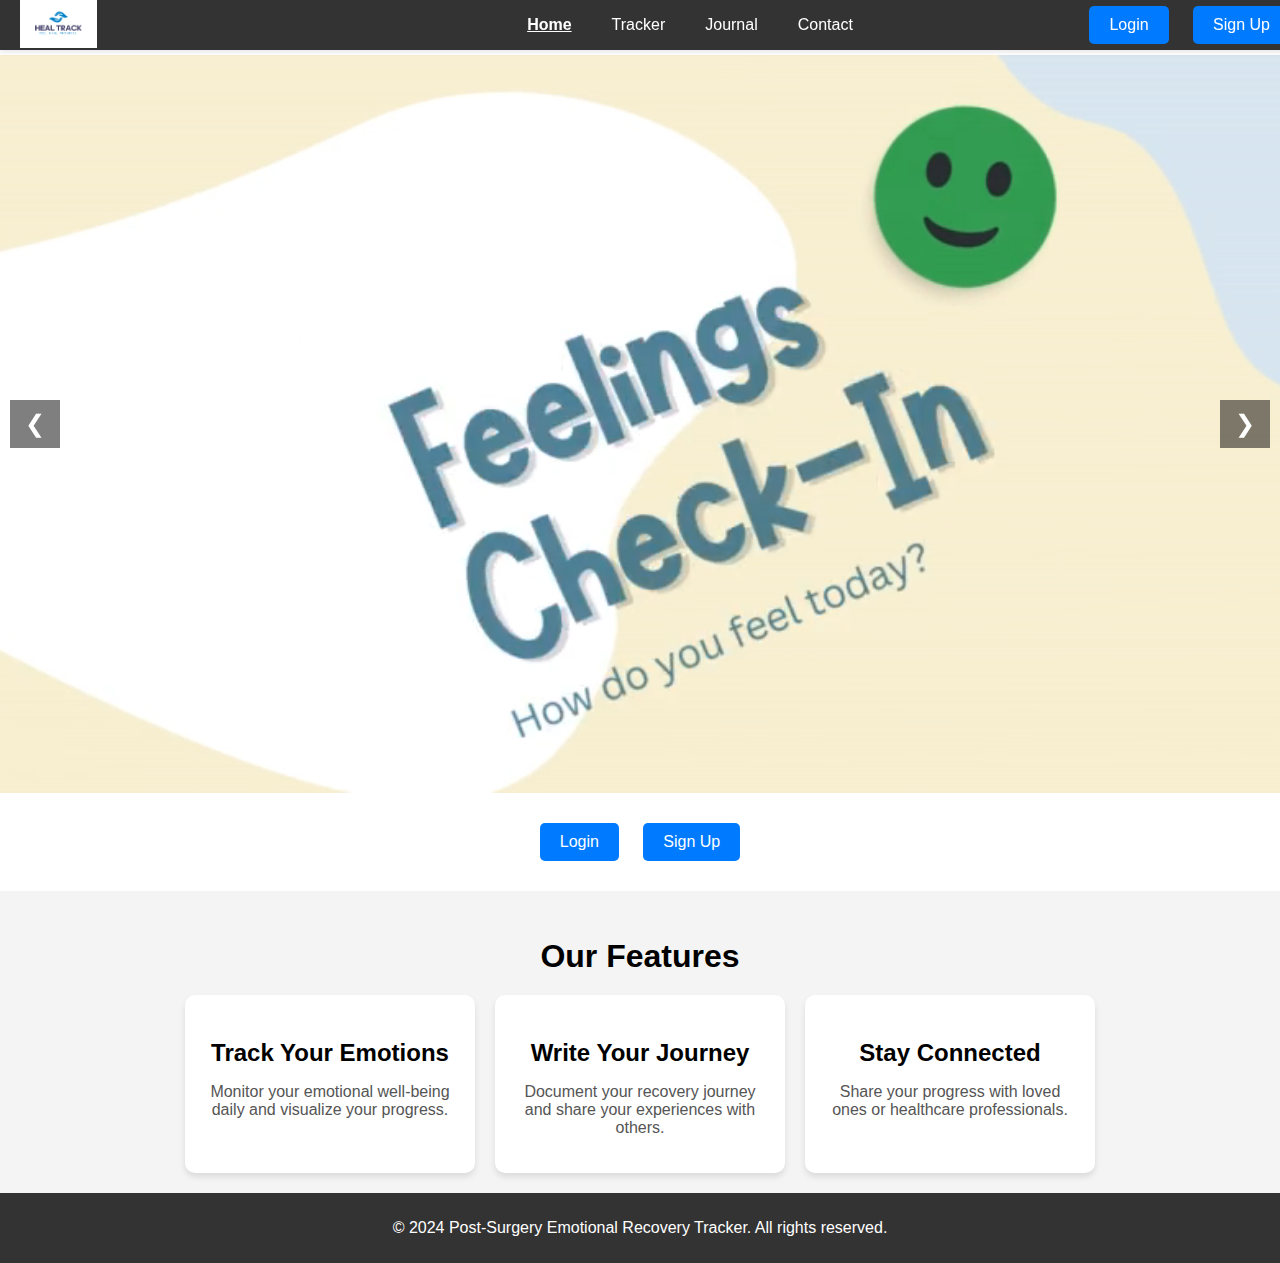
<file: index.html>
<!DOCTYPE html>
<html lang="en">
<head>
    <meta charset="UTF-8">
    <meta name="viewport" content="width=device-width, initial-scale=1.0">
    <title>Post-Surgery Emotional Recovery Tracker</title>
    <link rel="stylesheet" href="css/styles.css">
    <link rel="stylesheet" href="css/navbar.css">
    
</head>
<body>
    <!-- Navbar -->
    <nav class="navbar">
        <div class="logo">
            <img src="assets/logo.png" alt="Logo">
        </div>
        <ul class="nav-links">
            <li><a href="index.html" class="active">Home</a></li>
            <li><a href="tracker.html">Tracker</a></li>
            <li><a href="journal.html">Journal</a></li>
            <li><a href="contact.html">Contact</a></li>
        </ul>
        <!-- Login and Sign Up Buttons -->
        <div class="auth-buttons">
            <button id="navbar-login-btn">Login</button>
            <button id="navbar-signup-btn">Sign Up</button>
        </div>
    </nav>

    <!-- Video Slider -->
    <div class="slider">
        <button class="prev" onclick="changeSlide(-1)">&#10094;</button>
        <div class="video-container">
            <video id="video1" class="active" muted autoplay loop>
                <source src="assets/videos/video1.mp4" type="video/mp4">
                Your browser does not support the video tag.
            </video>
            <video id="video2" muted autoplay loop>
                <source src="assets/videos/video2.mp4" type="video/mp4">
                Your browser does not support the video tag.
            </video>
            <video id="video3" muted autoplay loop>
                <source src="assets/videos/video3.mp4" type="video/mp4">
                Your browser does not support the video tag.
            </video>
        </div>
        <button class="next" onclick="changeSlide(1)">&#10095;</button>
    </div>

    <!-- Login and Signup Buttons -->
    <div class="auth-buttons">
        <button id="slider-login-btn">Login</button>
        <button id="slider-signup-btn">Sign Up</button>
    </div>

    <!-- Features Section -->
    <section id="features">
        <h2>Our Features</h2>
        <div class="features-list">
            <div class="feature-item">
                <h3>Track Your Emotions</h3>
                <p>Monitor your emotional well-being daily and visualize your progress.</p>
            </div>
            <div class="feature-item">
                <h3>Write Your Journey</h3>
                <p>Document your recovery journey and share your experiences with others.</p>
            </div>
            <div class="feature-item">
                <h3>Stay Connected</h3>
                <p>Share your progress with loved ones or healthcare professionals.</p>
            </div>
        </div>
    </section>

    <!-- Floating Forms -->
    <div id="login-form-container" class="form-container hidden">
        <div class="form-content">
            <h2>Login</h2>
            <form id="login-form">
                <label for="login-email">Email:</label>
                <input type="email" id="login-email" required>
                <label for="login-password">Password:</label>
                <input type="password" id="login-password" required>
                <button type="submit">Login</button>
            </form>
            <button class="close-btn" id="close-login-btn">Close</button>
        </div>
    </div>

    <div id="signup-form-container" class="form-container hidden">
        <div class="form-content">
            <h2>Sign Up</h2>
            <form id="signup-form">
                <label for="signup-email">Email:</label>
                <input type="email" id="signup-email" required>
                <label for="signup-password">Password:</label>
                <input type="password" id="signup-password" required>
                <label for="signup-confirm-password">Confirm Password:</label>
                <input type="password" id="signup-confirm-password" required>
                <button type="submit">Sign Up</button>
            </form>
            <button class="close-btn" id="close-signup-btn">Close</button>
        </div>
    </div>

    <!-- Footer -->
    <footer>
        <p>&copy; 2024 Post-Surgery Emotional Recovery Tracker. All rights reserved.</p>
    </footer>

    <script src="js/script.js"></script>
    <script src="js/auth.js"></script>

</body>
</html>
</file>
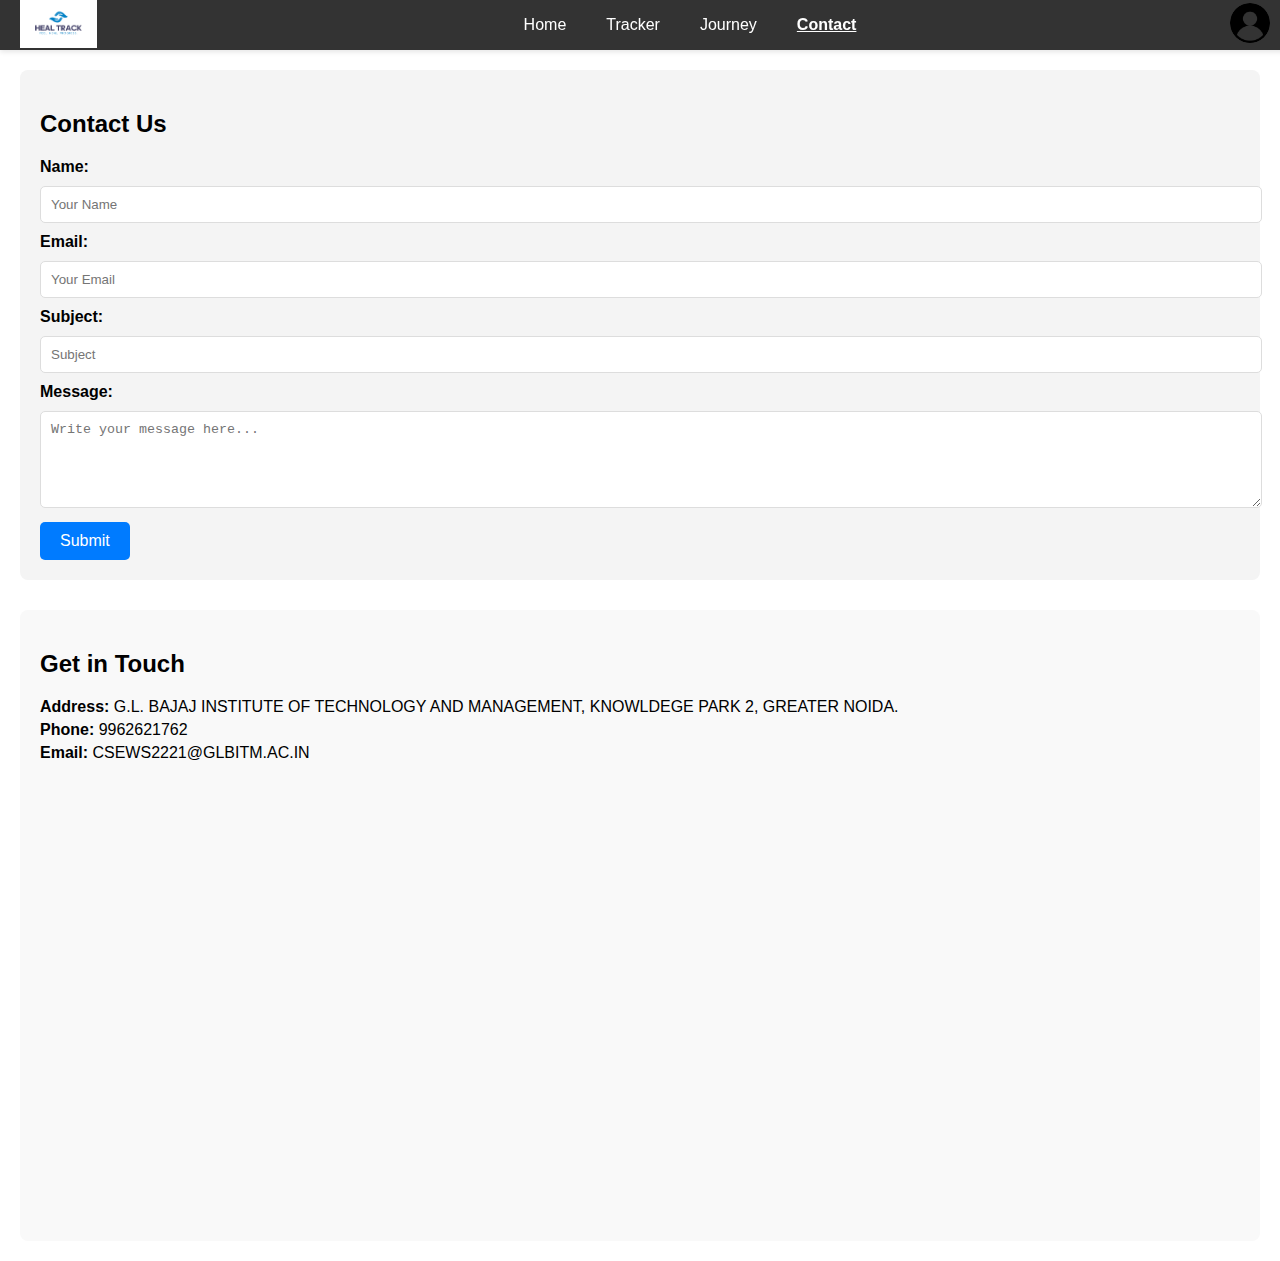
<file: contact.html>
<!DOCTYPE html>
<html lang="en">
<head>
    <meta charset="UTF-8">
    <meta name="viewport" content="width=device-width, initial-scale=1.0">
    <title>Contact Us</title>
    <link rel="stylesheet" href="css/contact.css">
    <link rel="stylesheet" href="css/navbar.css"> 
    <link rel="stylesheet" href="css/profile-sidebar.css"> 
</head>
<body>
    <!-- Navbar -->
    <nav class="navbar">
        <div class="logo">
            <img src="assets/logo.png" alt="Logo">
        </div>
        <ul class="nav-links">
            <li><a href="index.html">Home</a></li>
            <li><a href="tracker.html">Tracker</a></li>
            <li><a href="journal.html" >Journey</a></li>
            <li><a href="contact.html" class="active" >Contact</a></li>
        </ul>
        <div class="profile-section">
            <img src="assets/profile-icon.png" alt="Profile" id="profile-icon">
        </div>
    </nav>
    
    <!-- Sidebar -->
    <div id="profile-sidebar" class="sidebar">
        <ul>
            <li><a href="#">Your Report</a></li>
            <li><a href="#">Your History</a></li>
            <li><a href="#">Settings</a></li>
            <li><a href="#">Details</a></li>
            <li><a href="#">Privacy & Security</a></li>
            <li><a href="#">Logout</a></li>
        </ul>
    </div>

    <!-- Contact Page Layout -->
    <div class="contact-container">
        <!-- Contact Form -->
        <div class="contact-form">
            <h2>Contact Us</h2>
            <form id="contactForm">
                <label for="name">Name:</label>
                <input type="text" id="name" name="name" placeholder="Your Name" required>

                <label for="email">Email:</label>
                <input type="email" id="email" name="email" placeholder="Your Email" required>

                <label for="subject">Subject:</label>
                <input type="text" id="subject" name="subject" placeholder="Subject" required>

                <label for="message">Message:</label>
                <textarea id="message" name="message" rows="5" placeholder="Write your message here..." required></textarea>

                <button type="submit">Submit</button>
            </form>
        </div>

        <!-- Contact Information -->
        <div class="contact-info">
            <h2>Get in Touch</h2>
            <p><strong>Address:</strong> G.L. BAJAJ INSTITUTE OF TECHNOLOGY AND MANAGEMENT, KNOWLDEGE PARK 2, GREATER NOIDA.</p>
            <p><strong>Phone:</strong> 9962621762</p>
            <p><strong>Email:</strong> CSEWS2221@GLBITM.AC.IN</p>
            <iframe src="https://www.google.com/maps/embed?pb=!1m16!1m12!1m3!1d3507.2679810208306!2d77.48711577549491!3d28.471475175753067!2m3!1f0!2f0!3f0!3m2!1i1024!2i768!4f13.1!2m1!1sgl%20bajaj%20institute%20of%20technology%20and%20management!5e0!3m2!1sen!2sin!4v1731867481751!5m2!1sen!2sin" width="600" height="450" style="border:0;" allowfullscreen="" loading="lazy" referrerpolicy="no-referrer-when-downgrade"></iframe>
        </div>
    </div>

    <!-- Scripts -->
    <script src="js/contact.js"></script>
    <script src="js/profile-sidebar.js"></script>
</body>
</html>
</file>
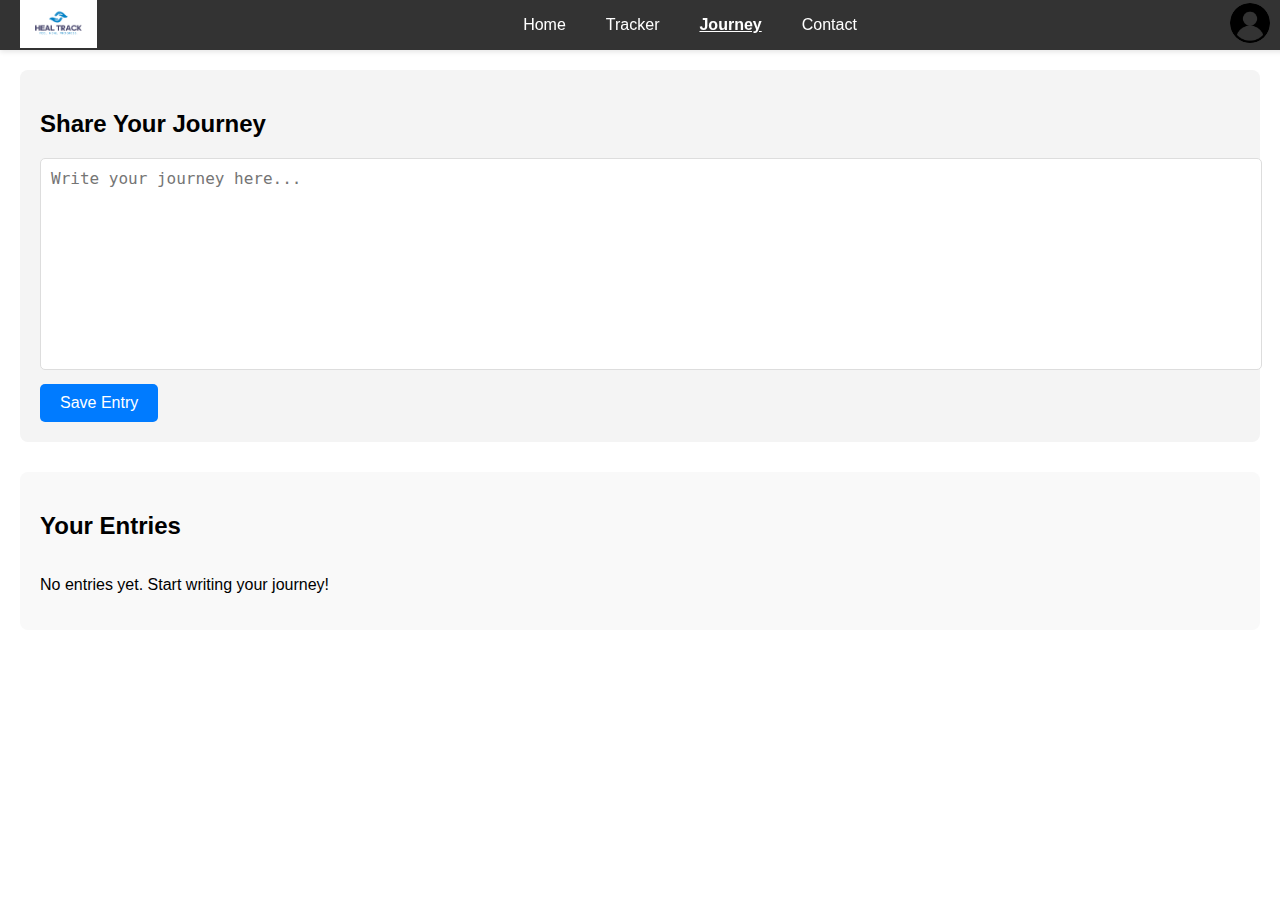
<file: journal.html>
<!DOCTYPE html>
<html lang="en">
<head>
    <meta charset="UTF-8">
    <meta name="viewport" content="width=device-width, initial-scale=1.0">
    <title>Journey Journal</title>
    <link rel="stylesheet" href="css/journal.css">
    <link rel="stylesheet" href="css/navbar.css"> 
    <link rel="stylesheet" href="css/profile-sidebar.css">
</head>
<body>
    <nav class="navbar">
        <div class="logo">
            <img src="assets/logo.png" alt="Logo">
        </div>
        <ul class="nav-links">
            <li><a href="index.html">Home</a></li>
            <li><a href="tracker.html">Tracker</a></li>
            <li><a href="journal.html" class="active">Journey</a></li>
            <li><a href="contact.html">Contact</a></li>
        </ul>
        <div class="profile-section">
            <img src="assets/profile-icon.png" alt="Profile" id="profile-icon">
        </div>
    </nav>
    
    <!-- Sidebar -->
    <div id="profile-sidebar" class="sidebar">
        <ul>
            <li><a href="#">Your Report</a></li>
            <li><a href="#">Your History</a></li>
            <li><a href="#">Settings</a></li>
            <li><a href="#">Details</a></li>
            <li><a href="#">Privacy & Security</a></li>
            <li><a href="#">Logout</a></li>
        </ul>
    </div>
    
        
    <!-- Journal Page Layout -->
    <div class="journal-container">
        <!-- Journal Input Section -->
        <div class="journal-input">
            <h2>Share Your Journey</h2>
            <textarea id="journal-entry" placeholder="Write your journey here..." rows="10"></textarea>
            <button id="save-journal-btn">Save Entry</button>
        </div>

        <!-- Display User's Journal Entries -->
        <div class="journal-entries">
            <h2>Your Entries</h2>
            <div id="entries-container">
                <p>No entries yet. Start writing your journey!</p>
            </div>
        </div>
    </div>

    <!-- Scripts -->
    <script src="js/journal.js"></script>
    <script src="js/profile-sidebar.js"></script>
</body>
</html>
</file>
<file: css/styles.css>
/* Global Styles */
body, html {
    margin: 0;
    padding: 0;
    font-family: Arial, sans-serif;
    box-sizing: border-box;
}

/* Navbar */
.navbar {
    position: fixed; /* Fixes the navbar at the top */
    top: 0; /* Ensures it sticks to the top */
    left: 0;
    width: 100%; /* Spans the entire width of the page */
    z-index: 1000; /* Places it above other content */
    display: flex;
    justify-content: space-between;
    align-items: center;
    padding: 10px 20px;
    background-color: #333;
    color: white;
    box-shadow: 0 2px 5px rgba(0, 0, 0, 0.1); /* Optional shadow for better visibility */
}


.navbar .logo img {
    height: 50px;
}

.navbar .nav-links {
    list-style: none;
    display: flex;
    margin: 0;
}

.navbar .nav-links li {
    margin-left: 20px;
}

.navbar .nav-links a {
    text-decoration: none;
    color: white;
}

.navbar .nav-links a.active {
    font-weight: bold;
    text-decoration: underline;
}


/* Slider Container */
.slider {
    margin-top:55px;
    position: relative;
    width: 100%;
    height: 82vh; /* 65% of the viewport height */
    display: flex;
    align-items: center;
    justify-content: center;
    background: #f4f4f4;
    overflow: hidden;
}

.video-container {
    display: flex;
    width: 100%;
    height: 100%;
    justify-content: center;
    align-items: center;
    position: relative;
}

video {
    display: none;
    width: 100%;
    height: 100%;
    object-fit: cover;
}

video.active {
    display: block;
}

/* Navigation Buttons */
button.prev, button.next {
    position: absolute;
    top: 50%;
    transform: translateY(-50%);
    background: rgba(0, 0, 0, 0.5);
    color: white;
    border: none;
    padding: 10px 15px;
    font-size: 24px;
    cursor: pointer;
    z-index: 10;
}

button.prev {
    left: 10px;
}

button.next {
    right: 10px;
}

button:hover {
    background: rgba(0, 0, 0, 0.8);
}

/* Login and Signup Buttons */
.auth-buttons {
    text-align: center;
    margin: 20px 0;
}

.auth-buttons button {
    margin: 10px;
    padding: 10px 20px;
    font-size: 1em;
    color: white;
    background-color: #007BFF;
    border: none;
    border-radius: 5px;
    cursor: pointer;
}

.auth-buttons button:hover {
    background-color: #0056b3;
}



/* funconality of login & signup form */
.hidden {
    display: none;
}

.form-container {
    position: fixed;
    top: 50%;
    left: 50%;
    transform: translate(-50%, -50%);
    background: white;
    box-shadow: 0px 4px 10px rgba(0, 0, 0, 0.2);
    padding: 20px;
    z-index: 1000;
    width: 300px;
    border-radius: 10px;
}

.form-container h2 {
    margin-bottom: 20px;
    text-align: center;
}

.form-content label {
    display: block;
    margin-bottom: 10px;
}

.form-content input {
    width: 100%;
    margin-bottom: 15px;
    padding: 8px;
    border: 1px solid #ccc;
    border-radius: 5px;
}

.form-content button {
    width: 100%;
    padding: 10px;
    background: #007BFF;
    color: white;
    border: none;
    border-radius: 5px;
    cursor: pointer;
}

.form-content button:hover {
    background: #0056b3;
}

.close-btn {
    margin-top: 10px;
    background: #f44336;
    color: white;
    border: none;
    padding: 10px;
    border-radius: 5px;
    cursor: pointer;
}

.close-btn:hover {
    background: #d32f2f;
}




/* Features Section */
#features {
    padding: 20px;
    background-color: #f4f4f4;
    text-align: center;
}

#features h2 {
    font-size: 2em;
    margin-bottom: 20px;
}

.features-list {
    display: flex;
    justify-content: center;
    gap: 20px;
}

.feature-item {
    background: white;
    padding: 20px;
    box-shadow: 0px 4px 6px rgba(0, 0, 0, 0.1);
    border-radius: 10px;
    width: 250px;
}

.feature-item h3 {
    font-size: 1.5em;
    margin-bottom: 10px;
}

.feature-item p {
    font-size: 1em;
    color: #555;
}

/* Footer */
footer {
    background: #333;
    color: white;
    text-align: center;
    padding: 10px;
}
</file>
<file: css/navbar.css>
/* Navbar */
.navbar {
    position: fixed; /* Fixes the navbar at the top */
    top: 0; /* Ensures it sticks to the top */
    left: 0;
    height: 30px;
    width: 100%; /* Spans the entire width of the page */
    z-index: 1000; /* Places it above other content */
    display: flex;
    justify-content: space-between;
    align-items: center;
    padding: 10px 20px;
    background-color: #333;
    color: white;
    box-shadow: 0 2px 5px rgba(0, 0, 0, 0.1); /* Optional shadow for better visibility */
}


/* Center the navigation links */
.navbar .nav-links {
    list-style: none;
    display: flex;
    gap: 20px; /* Space between links */
    margin: 0 auto; /* Center the links */
    position: absolute;
    left: 50%;
    transform: translateX(-50%);
}

.navbar .nav-links li {
    display: inline;
}

.navbar .nav-links a {
    text-decoration: none;
    color: white;
    font-size: 1rem;
}

.navbar .nav-links a.active {
    font-weight: bold;
    text-decoration: underline;
}

/* Profile Section */
.profile-section {
    margin-left: auto; /* Pushes it to the right side */
    cursor: pointer;
}

.profile-section img {
    width: 40px;
    height: 40px;
    border-radius: 50%;
}

/* Ensure Profile Icon Always Visible */
body {
    overflow-x: hidden; /* Prevent horizontal scrolling */
}
</file>
<file: css/contact.css>
/* Global Styles */
body, html {
    margin: 0;
    padding: 0;
    font-family: Arial, sans-serif;
    box-sizing: border-box;
}

/* Navbar */
.navbar {
    display: flex;
    justify-content: space-between;
    align-items: center;
    padding: 10px 20px;
    background-color: #333;
    color: white;
}

.navbar .logo img {
    height: 50px;
}

.navbar .nav-links {
    list-style: none;
    display: flex;
    margin: 0;
}

.navbar .nav-links li {
    margin-left: 20px;
}

.navbar .nav-links a {
    text-decoration: none;
    color: white;
}

.navbar .nav-links a.active {
    font-weight: bold;
    text-decoration: underline;
}

/* Contact Page Layout */
.contact-container {
    margin-top: 50px;
    display: flex;
    flex-direction: column;
    gap: 30px;
    padding: 20px;
}

/* Contact Form */
.contact-form {
    padding: 20px;
    background-color: #f4f4f4;
    border-radius: 8px;
}

.contact-form h2 {
    margin-bottom: 20px;
}

.contact-form label {
    font-weight: bold;
}

.contact-form input,
.contact-form textarea {
    width: 100%;
    padding: 10px;
    margin: 10px 0;
    border: 1px solid #ddd;
    border-radius: 5px;
}

.contact-form button {
    padding: 10px 20px;
    background-color: #007BFF;
    color: white;
    border: none;
    border-radius: 5px;
    cursor: pointer;
    font-size: 1rem;
}

.contact-form button:hover {
    background-color: #0056b3;
}

/* Contact Information */
.contact-info {
    padding: 20px;
    background-color: #f9f9f9;
    border-radius: 8px;
}

.contact-info h2 {
    margin-bottom: 20px;
}

.contact-info p {
    margin: 5px 0;
}

/* Google Maps */
iframe {
    border-radius: 8px;
    border: none;
}
</file>
<file: css/profile-sidebar.css>
/* Sidebar Styles */

#profile-icon{
    margin-right: 30px;
}
.sidebar {
    position: fixed;
    top: 60px; /* Adjust this value to match your navbar's height */
    right: -250px; /* Hidden off-screen initially */
    width: 250px;
    height: calc(100% - 60px); /* Full height minus navbar */
    background-color: #333;
    color: white;
    transition: 0.3s ease-in-out;
    padding-top: 20px;
    z-index: 1000;
    overflow-y: auto; /* Allows scrolling if content exceeds viewport */
}

.sidebar ul {
    list-style: none;
    padding: 0;
    margin: 0;
}

.sidebar ul li {
    padding: 15px 20px;
    border-bottom: 1px solid #444;
}

.sidebar ul li a {
    text-decoration: none;
    color: white;
    display: block;
}

.sidebar ul li a:hover {
    background-color: #575757;
}

/* Active Sidebar */
.sidebar.active {
    right: 0;
}

/* Adjusted Navbar to Not Overlap */
.navbar {
    position: fixed;
    top: 0;
    width: 100%;
    background-color: #333;
    z-index: 1100; /* Above the sidebar */
}
</file>
<file: css/journal.css>
/* Global Styles */
body, html {
    margin: 0;
    padding: 0;
    font-family: Arial, sans-serif;
    box-sizing: border-box;
}

/* Navbar */
.navbar {
    display: flex;
    justify-content: space-between;
    align-items: center;
    padding: 10px 20px;
    background-color: #333;
    color: white;
}

.navbar .logo img {
    height: 50px;
}

.navbar .nav-links {
    list-style: none;
    display: flex;
    margin: 0;
}

.navbar .nav-links li {
    margin-left: 20px;
}

.navbar .nav-links a {
    text-decoration: none;
    color: white;
}

.navbar .nav-links a.active {
    font-weight: bold;
    text-decoration: underline;
}

/* Journal Page Layout */
.journal-container {
    margin-top: 50px;
    padding: 20px;
    display: flex;
    flex-direction: column;
    gap: 30px;
}

.journal-input {
    padding: 20px;
    background-color: #f4f4f4;
    border-radius: 8px;
}

textarea {
    width: 100%;
    padding: 10px;
    margin-bottom: 10px;
    border: 1px solid #ddd;
    border-radius: 5px;
    font-size: 1rem;
    resize: none;
}

button {
    padding: 10px 20px;
    background-color: #007BFF;
    color: white;
    border: none;
    border-radius: 5px;
    cursor: pointer;
    font-size: 1rem;
}

button:hover {
    background-color: #0056b3;
}

/* Journal Entries */
.journal-entries {
    padding: 20px;
    background-color: #f9f9f9;
    border-radius: 8px;
}

.journal-entries h2 {
    margin-bottom: 20px;
}

#entries-container {
    display: flex;
    flex-direction: column;
    gap: 10px;
}

.entry {
    padding: 15px;
    background-color: white;
    border: 1px solid #ddd;
    border-radius: 5px;
    box-shadow: 0px 2px 5px rgba(0, 0, 0, 0.1);
}
</file>
